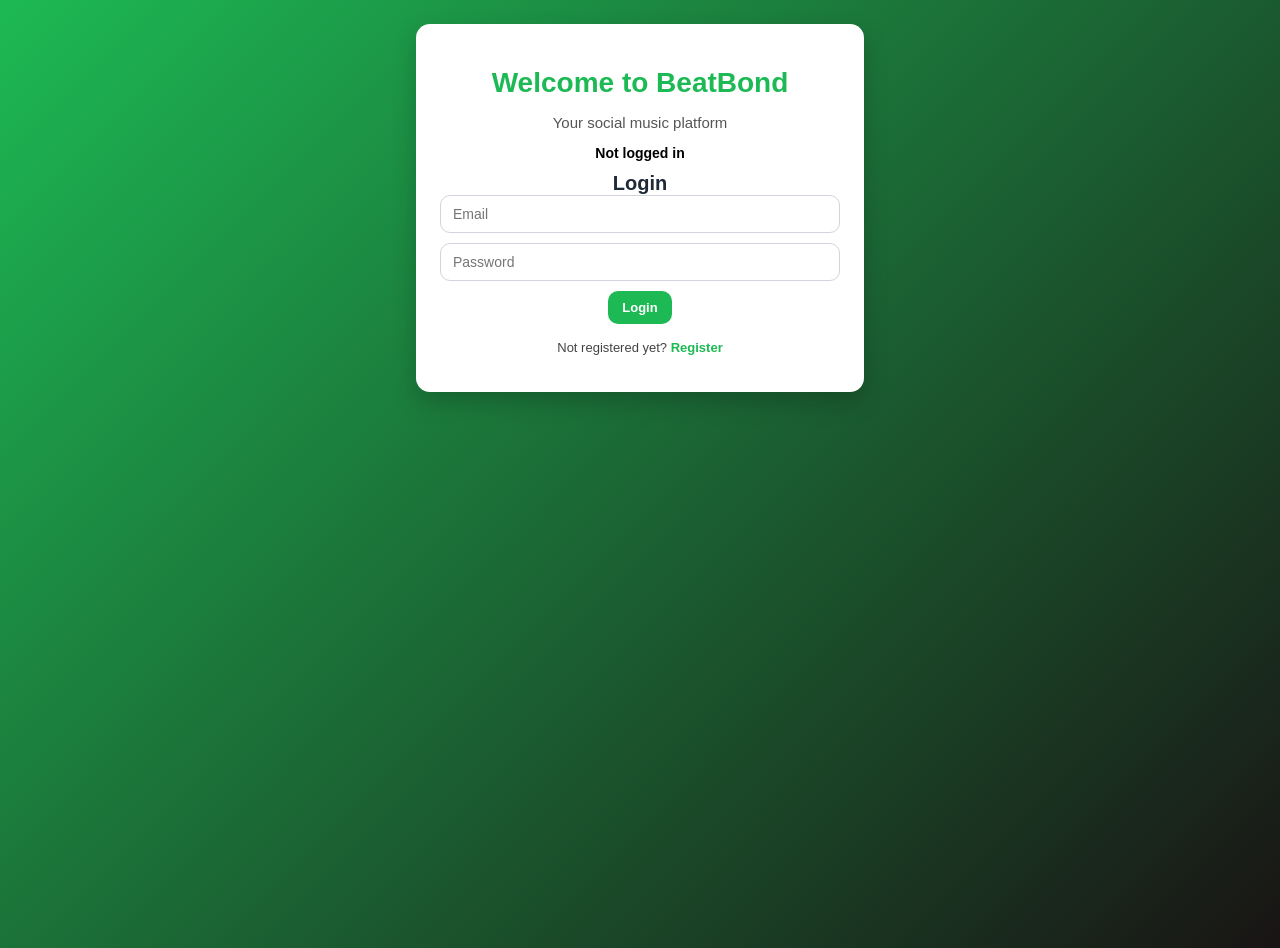
<file: client/index.html>
<!doctype html>
<html lang="en">
  <head>
    <meta charset="UTF-8" />
    <meta name="viewport" content="width=device-width, initial-scale=1.0" />
    <title>BeatBond - Login</title>
    <link rel="stylesheet" href="styles.css" />
    <style>
      .message-box {
        display: none;
        margin: 12px 0 18px 0;
        padding: 12px 14px;
        border-radius: 10px;
        font-size: 15px;
        font-weight: 500;
        text-align: center;
      }

      .message-box.success {
        display: block;
        background-color: #e8f8ec;
        color: #1f7a36;
        border: 1px solid #b7e4c7;
      }

      .message-box.error {
        display: block;
        background-color: #fdeaea;
        color: #b42318;
        border: 1px solid #f5c2c0;
      }
    </style>
  </head>

  <body>
    <div class="container">
      <h1>Welcome to BeatBond</h1>
      <p class="subtitle">Your social music platform</p>
      <p id="status">Not logged in</p>

      <div id="messageBox" class="message-box"></div>

      <div id="loginSection">
        <h2>Login</h2>

        <input type="email" id="loginEmail" placeholder="Email" />
        <input type="password" id="loginPassword" placeholder="Password" />

        <button onclick="login()">Login</button>

        <p class="switch-text">
          Not registered yet?
          <span class="switch-link" onclick="showRegister()">Register</span>
        </p>
      </div>

      <div id="registerSection" class="hidden">
        <h2>Register</h2>

        <input type="text" id="username" placeholder="Username" />
        <input type="email" id="email" placeholder="Email" />
        <input type="password" id="password" placeholder="Password" />

        <button onclick="register()">Register</button>

        <p class="switch-text">
          Already have an account?
          <span class="switch-link" onclick="showLogin()">Login</span>
        </p>
      </div>

      <script>
        const API_BASE_URL = "https://beatbond-81f5.onrender.com";

        const messageBox = document.getElementById("messageBox");

        const showMessage = (message, type = "success") => {
          messageBox.textContent = message;
          messageBox.className = `message-box ${type}`;
        };

        const clearMessage = () => {
          messageBox.textContent = "";
          messageBox.className = "message-box";
        };

        const updateStatus = () => {
          const token = localStorage.getItem("token");

          if (token) {
            document.getElementById("status").innerText =
              "You are already logged in";
          } else {
            document.getElementById("status").innerText = "Not logged in";
          }
        };

        const showRegister = () => {
          clearMessage();
          document.getElementById("loginSection").classList.add("hidden");
          document.getElementById("registerSection").classList.remove("hidden");
        };

        const showLogin = () => {
          clearMessage();
          document.getElementById("registerSection").classList.add("hidden");
          document.getElementById("loginSection").classList.remove("hidden");
        };

        updateStatus();

        const register = async () => {
          clearMessage();

          const username = document.getElementById("username").value.trim();
          const email = document.getElementById("email").value.trim();
          const password = document.getElementById("password").value.trim();

          if (!username || !email || !password) {
            showMessage("Please fill in all registration fields", "error");
            return;
          }

          try {
            const res = await fetch(`${API_BASE_URL}/api/auth/register`, {
              method: "POST",
              headers: {
                "Content-Type": "application/json",
              },
              body: JSON.stringify({
                username,
                email,
                password,
              }),
            });

            const data = await res.json();
            showMessage(data.message, res.ok ? "success" : "error");

            if (res.ok && data.token) {
              localStorage.setItem("token", data.token);
              updateStatus();

              document.getElementById("username").value = "";
              document.getElementById("email").value = "";
              document.getElementById("password").value = "";

              setTimeout(() => {
                window.location.href = "app.html";
              }, 1000);
            }
          } catch (error) {
            showMessage("Server error. Please try again later.", "error");
          }
        };

        const login = async () => {
          clearMessage();

          const email = document.getElementById("loginEmail").value.trim();
          const password = document
            .getElementById("loginPassword")
            .value.trim();

          if (!email || !password) {
            showMessage("Please fill in both email and password", "error");
            return;
          }

          try {
            const res = await fetch(`${API_BASE_URL}/api/auth/login`, {
              method: "POST",
              headers: {
                "Content-Type": "application/json",
              },
              body: JSON.stringify({
                email,
                password,
              }),
            });

            const data = await res.json();
            showMessage(data.message, res.ok ? "success" : "error");

            if (data.token) {
              localStorage.setItem("token", data.token);
              updateStatus();

              setTimeout(() => {
                window.location.href = "app.html";
              }, 1000);
            }
          } catch (error) {
            showMessage("Server error. Please try again later.", "error");
          }
        };
      </script>
    </div>
  </body>
</html>
</file>
<file: client/styles.css>
body {
  font-family: Arial, sans-serif;
  background: linear-gradient(135deg, #1db954, #191414);
  margin: 0;
  min-height: 100vh;
  display: flex;
  justify-content: center;
  align-items: flex-start;
  padding: 24px 16px;
  overflow-y: auto;
}

.container {
  background: white;
  padding: 24px;
  border-radius: 14px;
  width: 100%;
  max-width: 400px;
  box-shadow: 0 10px 25px rgba(0, 0, 0, 0.2);
  text-align: center;
}

h1 {
  color: #1db954;
  margin-bottom: 8px;
  font-size: 28px;
}

.subtitle {
  color: #555;
  margin-bottom: 14px;
  font-size: 15px;
}

h2 {
  margin: 0;
  color: #1f2937;
  font-size: 20px;
  line-height: 1.2;
}

h3 {
  margin: 0 0 8px 0;
  color: #1f2937;
  font-size: 15px;
}

input {
  padding: 10px 12px;
  width: 100%;
  border-radius: 10px;
  border: 1px solid #d1d5db;
  margin-bottom: 10px;
  font-size: 14px;
  box-sizing: border-box;
  background: #fff;
}

button {
  padding: 9px 14px;
  border: none;
  background: #1db954;
  color: white;
  border-radius: 10px;
  cursor: pointer;
  font-size: 13px;
  font-weight: 600;
  transition:
    background 0.2s ease,
    transform 0.15s ease,
    opacity 0.2s ease;
}

button:hover {
  background: #169943;
  transform: translateY(-1px);
}

button:disabled {
  cursor: not-allowed;
  opacity: 0.8;
  transform: none;
}

#status {
  font-weight: bold;
  margin-bottom: 10px;
  font-size: 14px;
}

.switch-text {
  margin-top: 16px;
  color: #444;
  font-size: 13px;
}

.switch-link {
  color: #1db954;
  font-weight: bold;
  cursor: pointer;
}

.switch-link:hover {
  text-decoration: underline;
}

.hidden {
  display: none;
}

.app-page {
  display: block;
  padding: 0;
  background: linear-gradient(135deg, #1db954, #191414);
}

.app-shell {
  width: 100%;
  max-width: 1400px;
  margin: 0 auto;
  padding: 18px 14px 22px;
  box-sizing: border-box;
}

.topbar {
  background: rgba(255, 255, 255, 0.96);
  border-radius: 18px;
  padding: 14px 18px;
  display: flex;
  justify-content: space-between;
  align-items: center;
  gap: 12px;
  margin-bottom: 14px;
  box-shadow: 0 8px 22px rgba(0, 0, 0, 0.14);
}

.logo {
  margin: 0;
  color: #1db954;
  font-size: 30px;
}

.topbar-subtitle {
  margin: 3px 0 0;
  color: #4b5563;
  font-size: 13px;
}

.topbar-right {
  display: flex;
  align-items: center;
  gap: 10px;
  flex-wrap: wrap;
}

.status-text {
  margin: 0;
  color: #111827;
  font-size: 13px;
}

.logout-btn {
  width: auto;
  min-width: 82px;
}

.app-message {
  display: none;
  margin-bottom: 14px;
  padding: 10px 14px;
  border-radius: 12px;
  font-size: 13px;
  font-weight: 600;
}

.app-message.success {
  display: block;
  background: #e8f8ec;
  color: #166534;
  border: 1px solid #b7e4c7;
}

.app-message.error {
  display: block;
  background: #fdeaea;
  color: #b42318;
  border: 1px solid #f5c2c0;
}

.dashboard-grid {
  display: grid;
  grid-template-columns: 1.1fr 0.9fr;
  gap: 14px;
  align-items: start;
}

.card {
  background: rgba(255, 255, 255, 0.97);
  border-radius: 18px;
  padding: 16px;
  box-shadow: 0 8px 22px rgba(0, 0, 0, 0.12);
}

.compact-card {
  min-height: 210px;
}

.scroll-card {
  min-height: 420px;
  max-height: 560px;
  display: flex;
  flex-direction: column;
}

.scroll-card .playlist-list {
  overflow-y: auto;
  padding-right: 4px;
}

.section-header {
  display: flex;
  justify-content: space-between;
  align-items: center;
  gap: 10px;
  margin-bottom: 12px;
  flex-wrap: wrap;
}

.checkbox-row {
  display: flex;
  align-items: center;
  gap: 8px;
  margin-bottom: 12px;
  color: #111827;
  font-size: 14px;
}

.checkbox-row input {
  width: auto;
  margin: 0;
}

.two-columns {
  display: grid;
  grid-template-columns: 1fr 1fr;
  gap: 12px;
}

.data-list,
.playlist-list {
  list-style: none;
  padding: 0;
  margin: 0;
}

.data-list li,
.playlist-list li {
  background: #f9fafb;
  border: 1px solid #e5e7eb;
  border-radius: 12px;
  padding: 10px 12px;
  margin-bottom: 10px;
  color: #111827;
  font-size: 13px;
  line-height: 1.4;
}

.playlist-card-item {
  padding: 12px;
}

.playlist-title {
  display: block;
  font-size: 16px;
  font-weight: 700;
  color: #111827;
  margin-bottom: 5px;
}

.playlist-owner {
  color: #374151;
  margin-bottom: 6px;
  font-size: 13px;
}

.playlist-description {
  color: #4b5563;
  margin-bottom: 10px;
  font-size: 13px;
  line-height: 1.4;
}

.action-row {
  display: flex;
  gap: 8px;
  flex-wrap: wrap;
  margin-bottom: 10px;
}

.action-row button,
.follow-btn {
  width: auto;
  font-size: 12px;
  padding: 8px 12px;
}

.follow-btn.following {
  background: #d1d5db;
  color: #374151;
}

.follow-btn.following:hover {
  background: #d1d5db;
}

.inline-song-form {
  display: flex;
  gap: 8px;
  align-items: center;
  margin-bottom: 12px;
}

.inline-song-form input {
  margin-bottom: 0;
}

.inline-song-form button {
  white-space: nowrap;
}

.songs-title {
  font-weight: 700;
  color: #111827;
  margin-bottom: 8px;
  font-size: 13px;
}

.song-row {
  display: flex;
  justify-content: space-between;
  align-items: center;
  gap: 10px;
  background: #ffffff;
  border: 1px solid #e5e7eb;
  border-radius: 10px;
  padding: 8px 10px;
  margin-bottom: 8px;
  color: #111827;
  font-size: 13px;
  line-height: 1.3;
}

.song-row button {
  width: auto;
  flex-shrink: 0;
  font-size: 12px;
  padding: 6px 10px;
}

.empty-text {
  color: #6b7280;
  font-size: 13px;
}

@media (max-width: 1100px) {
  .dashboard-grid {
    grid-template-columns: 1fr;
  }

  .scroll-card {
    min-height: auto;
    max-height: none;
  }

  .scroll-card .playlist-list {
    overflow-y: visible;
  }
}

@media (max-width: 700px) {
  .two-columns {
    grid-template-columns: 1fr;
  }

  .topbar {
    flex-direction: column;
    align-items: flex-start;
  }

  .topbar-right {
    width: 100%;
    justify-content: space-between;
  }

  .section-header {
    flex-direction: column;
    align-items: stretch;
  }
}

@media (max-width: 520px) {
  body {
    padding: 14px 10px;
  }

  .app-shell {
    padding: 10px 0 18px;
  }

  .topbar,
  .card {
    padding: 14px;
  }

  .logo {
    font-size: 25px;
  }

  h2 {
    font-size: 18px;
  }

  .section-header button,
  .logout-btn,
  .follow-btn,
  .action-row button,
  .song-row button,
  .inline-song-form button {
    width: 100%;
  }

  .song-row,
  .inline-song-form {
    flex-direction: column;
    align-items: stretch;
  }
}
</file>
